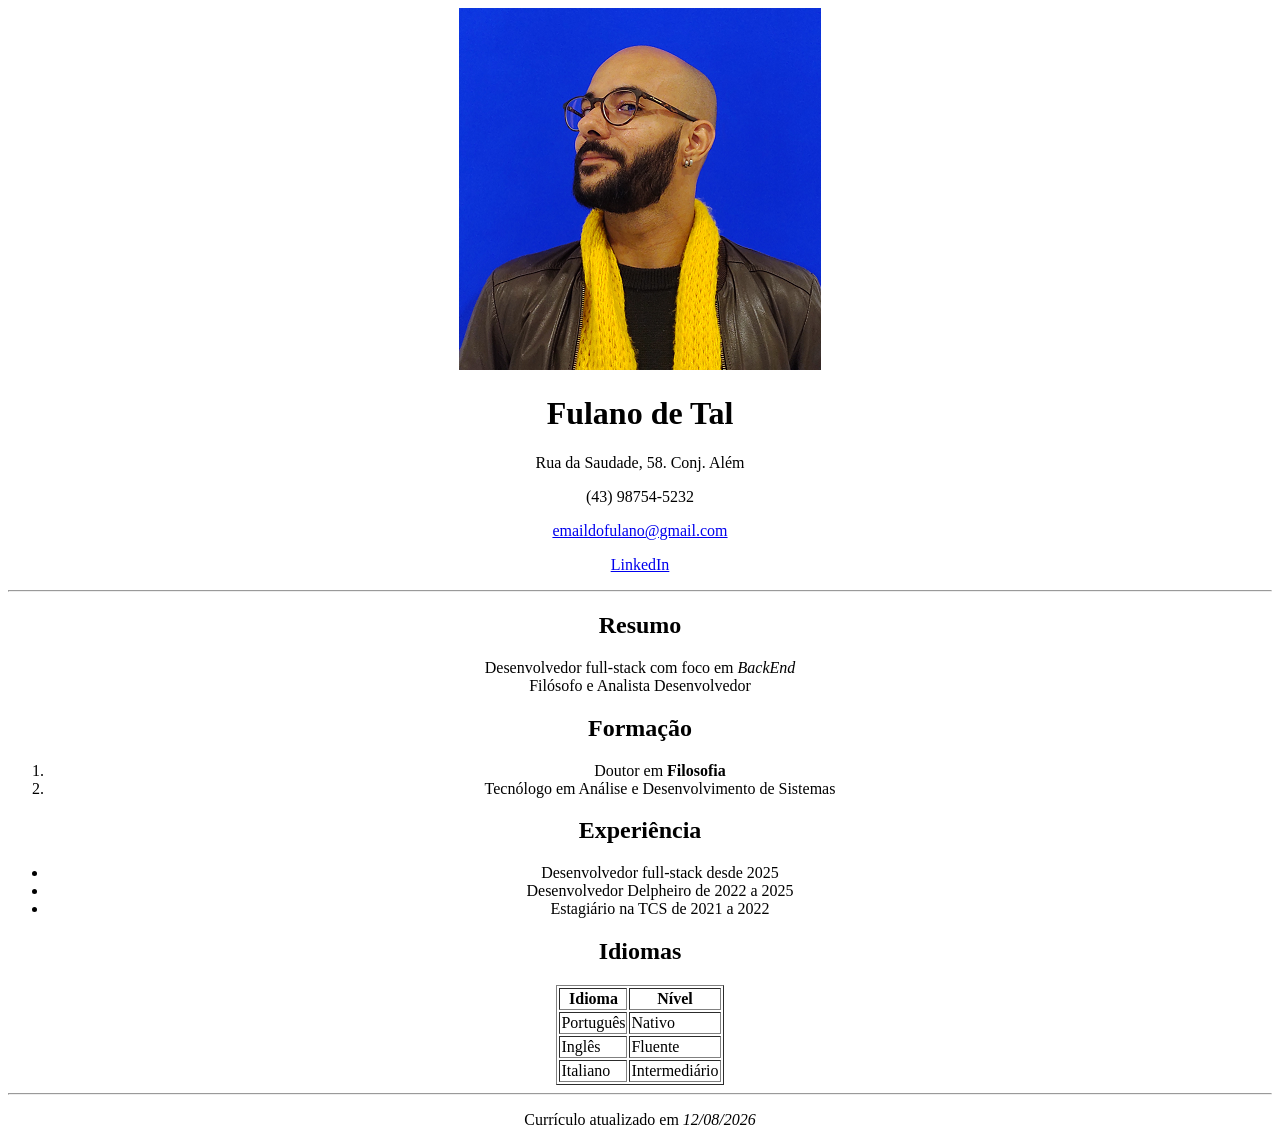
<file: aula-2/index.html>
<!DOCTYPE html>
<html lang="pt-br">
  <head>
    <meta charset="UTF-8">
    <title>Currículo - Fulano de Tal</title>
  </head>
  <body>
    <center>
    <div id="cabecalho">
      <img src="./images/foto-perfil.png" alt="Foto de perfil">
      <h1>Fulano de Tal</h1>
      <p>Rua da Saudade, 58. Conj. Além</p>
      <p>(43) 98754-5232</p>
      <p>
        <a href="mailto:emaildofulano@gmail.com">emaildofulano@gmail.com</a>
      </p>
      <p>
        <a href="https://www.linkedin.com/in/fulanodetal">LinkedIn</a>
      </p>
    </div>

    <hr>
    <div id="conteudo">
      <div>
        <h2>Resumo</h2>
        <p>
          Desenvolvedor full-stack com foco em <i>BackEnd</i><br>
          Filósofo e Analista Desenvolvedor
        </p>
      </div>
      <div>
        <h2>Formação</h2>
        <ol>
          <li>Doutor em <b>Filosofia</b></li>
          <li>Tecnólogo em Análise e Desenvolvimento de Sistemas</li>
        </ol>
      </div>
      <div>
        <h2>Experiência</h2>
        <ul>
          <li>Desenvolvedor full-stack desde 2025</li>
          <li>Desenvolvedor Delpheiro de 2022 a 2025</li>
          <li>Estagiário na TCS de 2021 a 2022</li>
        </ul>
      </div>
      <div>
        <h2>Idiomas</h2>
        <table border="1">
          <tr>
            <th>Idioma</th>
            <th>Nível</th>
          </tr>
          <tr>
            <td>Português</td>
            <td>Nativo</td>
          </tr>
          <tr>
            <td>Inglês</td>
            <td>Fluente</td>
          </tr>
          <tr>
            <td>Italiano</td>
            <td>Intermediário</td>
          </tr>
        </table>
      </div>
    </div>

    <hr>
    <div id="rodape">
      <p>Currículo atualizado em <i>12/08/2026</i></p>
    </div>
    </center>
  </body>
</html>
</file>
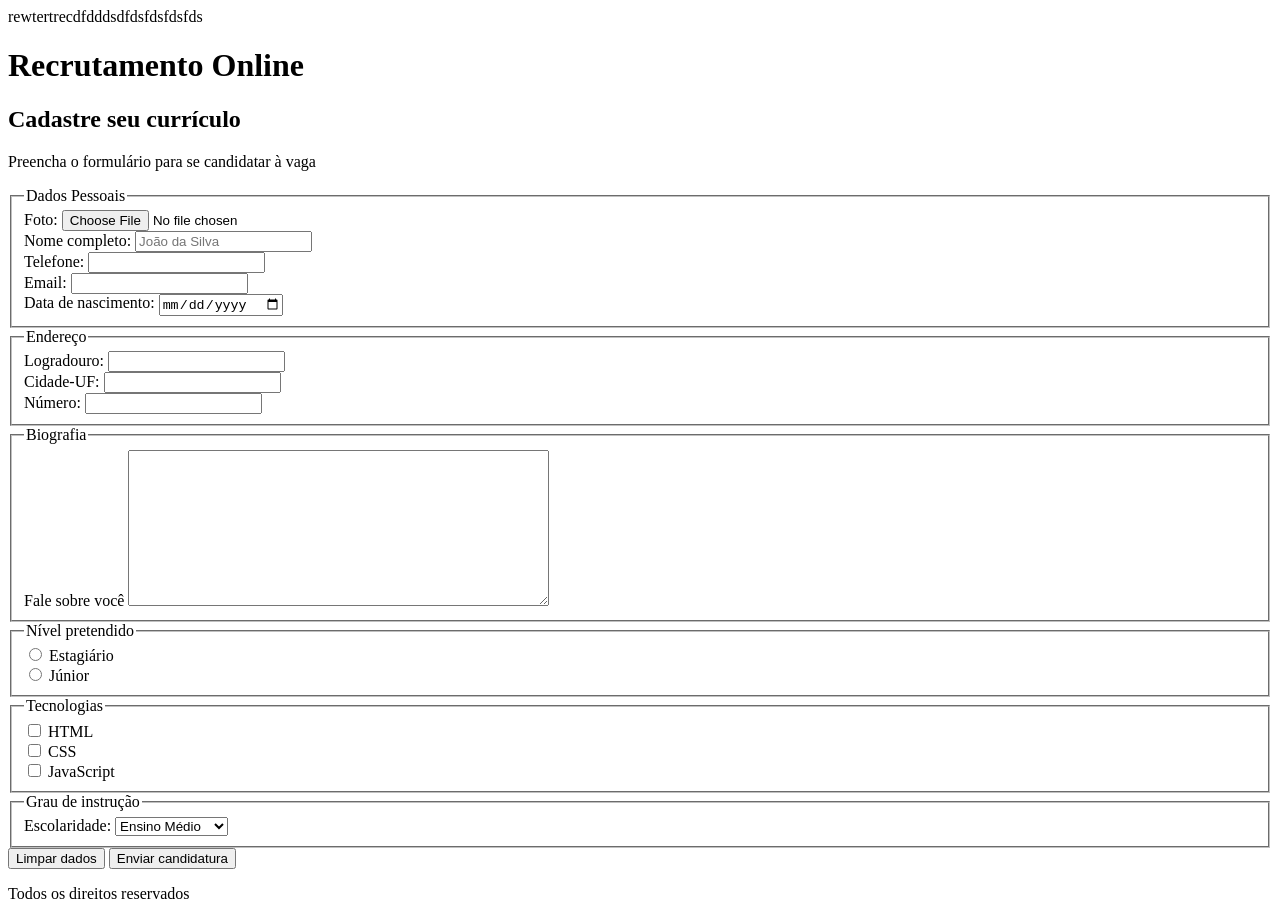
<file: aula-3/index.html>
rewtertrecdfdddsdfdsfdsfdsfds<!DOCTYPE html>
<html lang="pt-br">
  <head>
    <title>Recrutamento Online</title>
    <meta charset="UTF-8">
  </head>
  <body>
    <header>
      <h1>Recrutamento Online</h1>
    </header>
    <main>
      <section>
        <h2>Cadastre seu currículo</h2>
        <!-- Preenchido o action e o method -->
         <!-- A foto é um arquivo, obriga o enctype ser multipart -->
        <form action="https://postman-echo.com/post" method="post" enctype="multipart/form-data">
          <p>Preencha o formulário para se candidatar à vaga</p>
          <fieldset>
            <legend>Dados Pessoais</legend>
            <!-- Campo novo de foto -->
            <div>
              <label for="foto_id">Foto:</label>
              <input id="foto_id" name="foto" type="file" accept="image/*">
            </div>
            <!-- Adicionado placeholder -->
            <div>
              <label for="nome_id">Nome completo:</label>
              <input id="nome_id" name="nome" type="text" placeholder="João da Silva">
            </div>
            <!-- Adicionado required -->
            <div>
              <label for="telefone_id">Telefone:</label>
              <input id="telefone_id" name="telefone" type="tel" required>
            </div>
            <div>
              <label for="email_id">Email:</label>
              <input id="email_id" name="email" type="email">
            </div>
            <div>
              <label for="data_nasc_id">Data de nascimento:</label>
              <input id="data_nasc_id" name="data_nasc" type="date">
            </div>
          </fieldset>
          <fieldset>
            <legend>Endereço</legend>
            <div>
              <label for="logradouro_id">Logradouro:</label>
              <input id="logradouro_id" name="logradouro" type="text">
            </div>
            <div>
              <label for="cidade_id">Cidade-UF:</label>
              <input id="cidade_id" name="cidade" type="text">
            </div>
            <div>
              <label for="numero_id">Número:</label>
              <input id="numero_id" name="numero" type="number">
            </div>
          </fieldset>
          <fieldset>
            <legend>Biografia</legend>
            <div>
              <label for="resumo_id">Fale sobre você</label>
              <textarea id="resumo_id" 
                        name="resumo" 
                        rows="10" 
                        cols="50"></textarea>
            </div>
          </fieldset>
          <fieldset>
            <legend>Nível pretendido</legend>
            <div>
              <input id="estagiario_id" 
                     name="nivel" 
                     type="radio"
                     value="estagiario">
              <label for="estagiario_id">Estagiário</label>
            </div>
            <div>
              <input id="junior_id" 
                     name="nivel"
                     type="radio" 
                     value="junior">
              <label for="junior_id">Júnior</label>
            </div>
          </fieldset>
          <fieldset>
            <legend>Tecnologias</legend>
            <div>
              <input id="tec_html_id" 
                     name="tecnologia" 
                     type="checkbox"
                     value="html">
              <label for="tec_html_id">HTML</label>
            </div>
            <div>
              <input id="tec_css_id" 
                     name="tecnologia" 
                     type="checkbox"
                     value="css">
              <label for="tec_css_id">CSS</label>
            </div>
            <div>
              <input id="tec_js_id" 
                     name="tecnologia" 
                     type="checkbox"
                     value="js">
              <label for="tec_js_id">JavaScript</label>
            </div>
          </fieldset>
          <fieldset>
            <legend>Grau de instrução</legend>
            <div>
              <label for="escolaridade_id">Escolaridade:</label>
              <select id="escolaridade_id" name="escolaridade">
                <option value="medio">Ensino Médio</option>
                <option value="graduacao">Graduação</option>
                <option value="pos">Pós-graduação</option>
              </select>
            </div>
          </fieldset>
          <div>
            <button type="reset">Limpar dados</button>
            <button type="submit">Enviar candidatura</button>
          </div>
        </form>
      </section>
    </main>
    <footer>
      <p>Todos os direitos reservados</p>
    </footer>   
  </body>
</html>
</file>
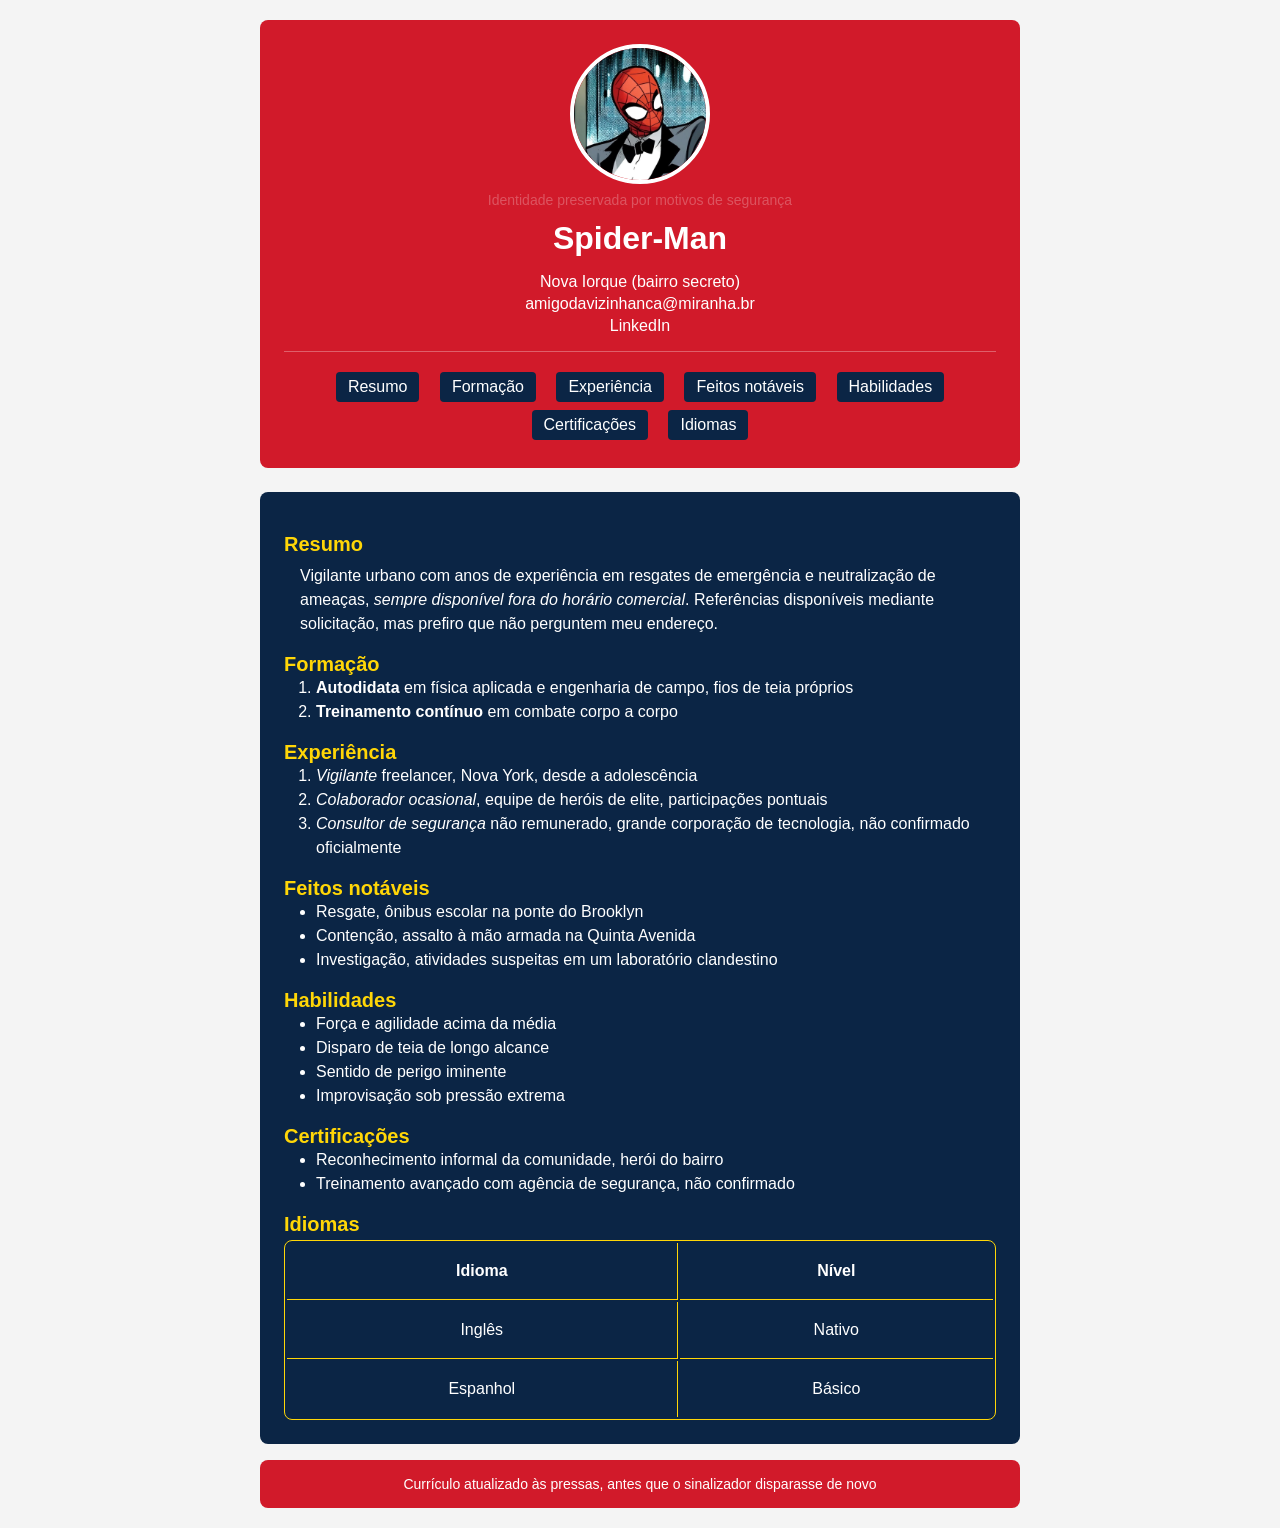
<file: aula-5/index.html>
<!DOCTYPE html>
<html lang="pt-br">
<head>
  <meta charset="UTF-8" />
  <meta name="viewport" content="width=device-width, initial-scale=1.0" />
  <title>Currículo Spider-Man</title>
  <link rel="stylesheet" href="./styles/global.css">
</head>
<body>
  <header>
    <figure>
      <img src="./images/miranha.jpg" alt="Foto de perfil, pessoa mascarada com traje vermelho e azul" />
      <figcaption>Identidade preservada por motivos de segurança</figcaption>
    </figure>
    <h1>Spider-Man</h1>
    <div class="header-info">
      <p>Nova Iorque (bairro secreto)</p>
      <p>
        <a href="mailto:amigodavizinhanca@miranha.br">amigodavizinhanca@miranha.br</a>
      </p>
      <p>
        <a href="https://www.linkedin.com/in/miranha/">LinkedIn</a>
      </p>
      <nav>
        <ul>
          <li><a href="#resumo">Resumo</a></li>
          <li><a href="#formacao">Formação</a></li>
          <li><a href="#experiencia">Experiência</a></li>
          <li><a href="#feitos">Feitos notáveis</a></li>
          <li><a href="#habilidades">Habilidades</a></li>
          <li><a href="#certificacoes">Certificações</a></li>
          <li><a href="#idiomas">Idiomas</a></li>
        </ul>
      </nav>
    </div>
  </header>

  <main>
    <section id="resumo">
      <h2>Resumo</h2>
      <p>
        Vigilante urbano com anos de experiência em resgates de emergência e neutralização de ameaças,
        <em>sempre disponível fora do horário comercial</em>. Referências disponíveis mediante solicitação,
        mas prefiro que não perguntem meu endereço.
      </p>
    </section>

    <section id="formacao">
      <h2>Formação</h2>
      <ol>
        <li><strong>Autodidata</strong> em física aplicada e engenharia de campo, fios de teia próprios</li>
        <li><strong>Treinamento contínuo</strong> em combate corpo a corpo</li>
      </ol>
    </section>

    <section id="experiencia">
      <h2>Experiência</h2>
      <ol>
        <li><em>Vigilante</em> freelancer, Nova York, desde a adolescência</li>
        <li><em>Colaborador ocasional</em>, equipe de heróis de elite, participações pontuais</li>
        <li><em>Consultor de segurança</em> não remunerado, grande corporação de tecnologia, não confirmado oficialmente</li>
      </ol>
    </section>

    <section id="feitos">
      <h2>Feitos notáveis</h2>
      <ul>
        <li>Resgate, ônibus escolar na ponte do Brooklyn</li>
        <li>Contenção, assalto à mão armada na Quinta Avenida</li>
        <li>Investigação, atividades suspeitas em um laboratório clandestino</li>
      </ul>
    </section>

    <section id="habilidades">
      <h2>Habilidades</h2>
      <ul>
        <li>Força e agilidade acima da média</li>
        <li>Disparo de teia de longo alcance</li>
        <li>Sentido de perigo iminente</li>
        <li>Improvisação sob pressão extrema</li>
      </ul>
    </section>

    <section id="certificacoes">
      <h2>Certificações</h2>
      <ul>
        <li>Reconhecimento informal da comunidade, herói do bairro</li>
        <li>Treinamento avançado com agência de segurança, não confirmado</li>
      </ul>
    </section>

    <section id="idiomas">
      <h2>Idiomas</h2>
      <table>
        <thead>
          <tr>
            <th scope="col">Idioma</th>
            <th scope="col">Nível</th>
          </tr>
        </thead>
        <tbody>
          <tr>
            <td>Inglês</td>
            <td>Nativo</td>
          </tr>
          <tr>
            <td>Espanhol</td>
            <td>Básico</td>
          </tr>
        </tbody>
      </table>
    </section>
  </main>

  <footer>
    <p>Currículo atualizado às pressas, antes que o sinalizador disparasse de novo</p>
  </footer>
</body>

</html>
</file>
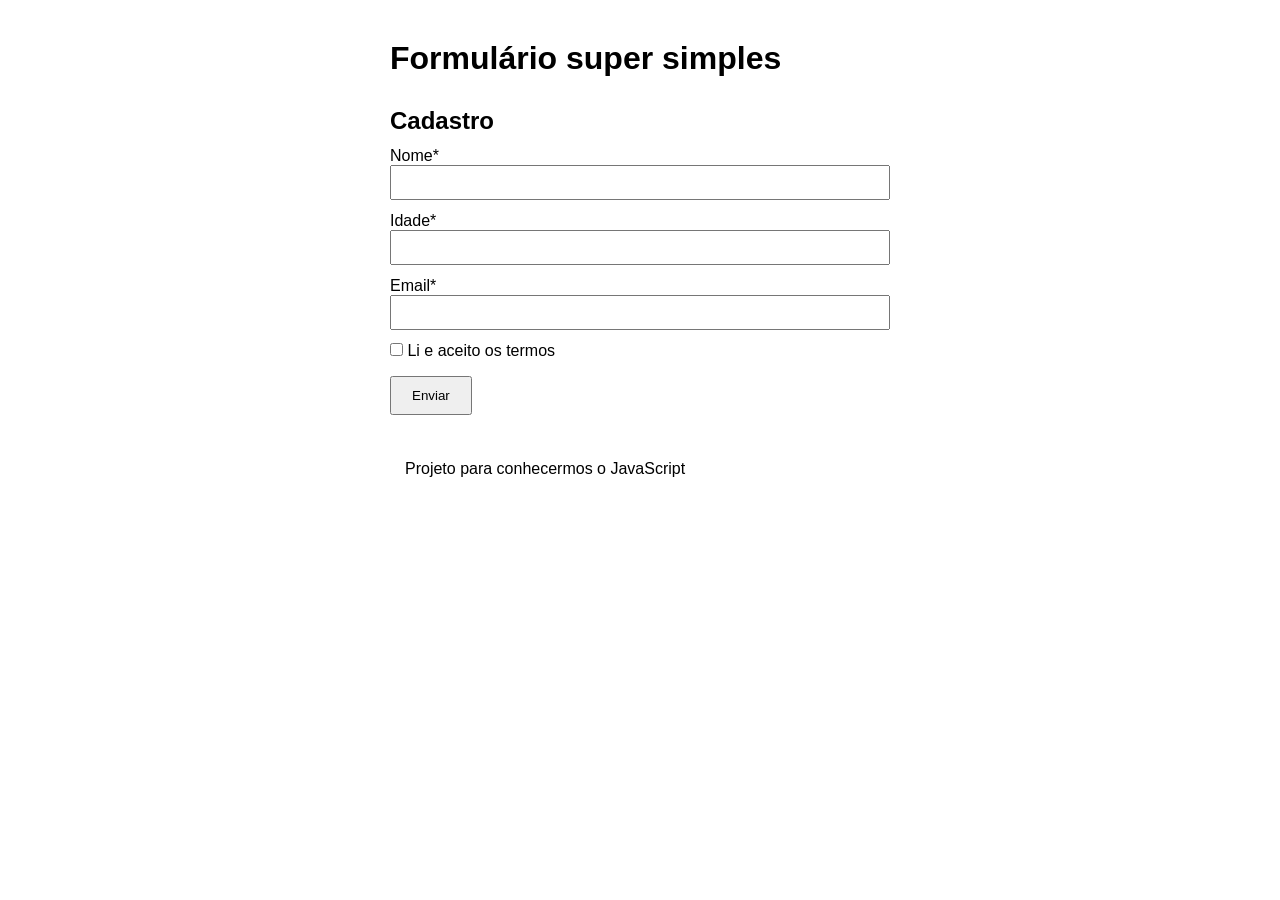
<file: aula-7/index.html>
<!DOCTYPE html>
<html lang="pt-BR">
<head>
  <meta charset="UTF-8">
  <meta name="viewport" content="width=device-width, initial-scale=1.0">
  <link rel="stylesheet" href="styles/global.css">
  <script src="scripts/index.js" defer></script>
  <title>Formulário JS</title>
</head>
<body>
  <header>
    <h1>Formulário super simples</h1>
  </header>
  <main>
    <h2>Cadastro</h2>
    <form id="cadastro" novalidate onsubmit="executar(event)">
      <label for="nome">Nome*</label>
      <input type="text" id="nome">
      <p id="erro-nome" class="oculto"></p>

      <label for="idade">Idade*</label>
      <input type="number" id="idade">
      <p id="erro-idade" class="oculto"></p>

      <label for="email">Email*</label>
      <input type="email" id="email">
      <p id="erro-email" class="oculto"></p>

      <label>
        <input type="checkbox" id="termos">
        Li e aceito os termos
        <p id="erro-termos" class="oculto"></p>
      </label>

      <button type="submit">Enviar</button>
      <p id="concluido" class="oculto"></p>

    </form>
  </main>
  <footer>
    <p>Projeto para conhecermos o JavaScript</p>
  </footer>
</body>
</html>
</file>
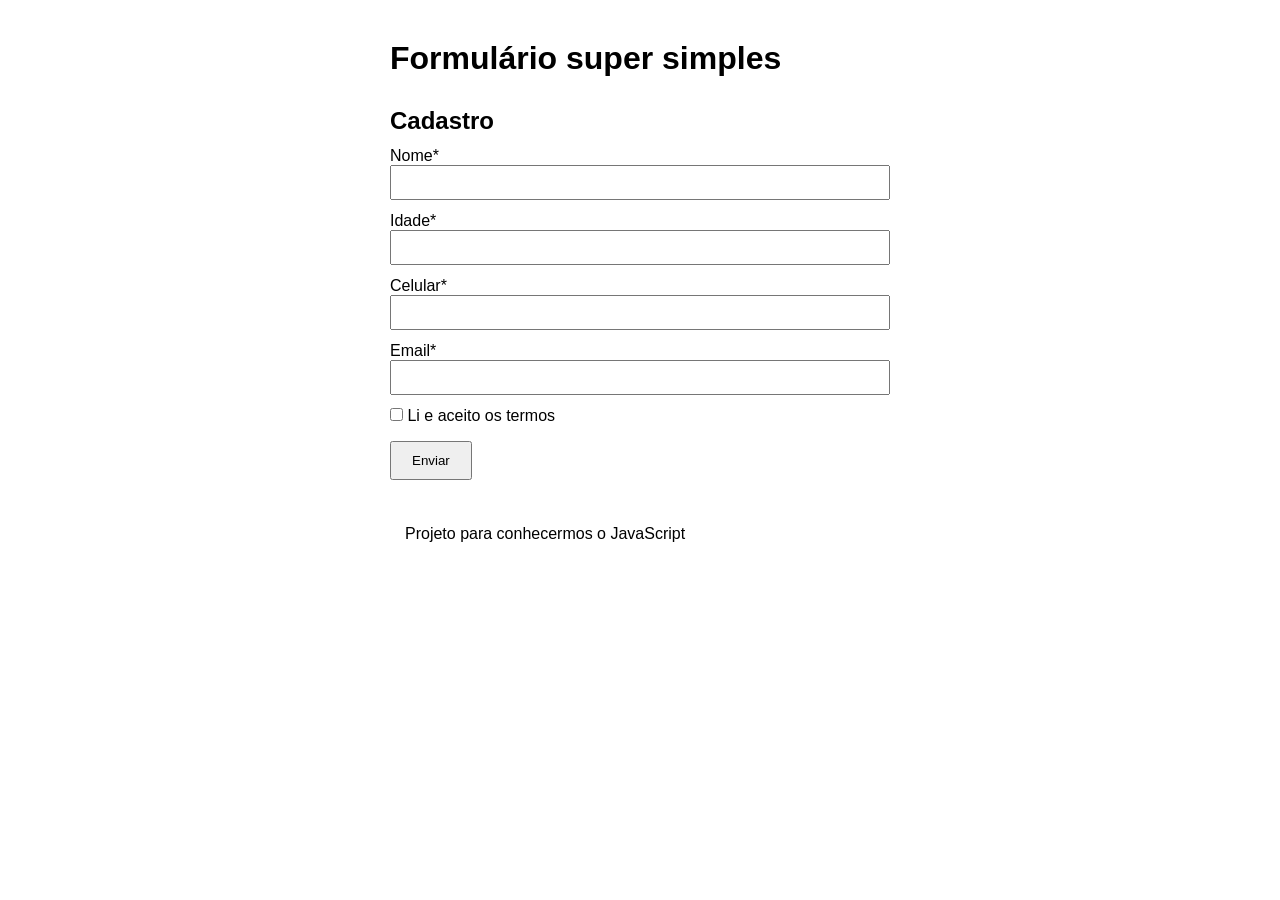
<file: aula-8/index.html>
<!DOCTYPE html>
<html lang="pt-BR">
<head>
  <meta charset="UTF-8">
  <meta name="viewport" content="width=device-width, initial-scale=1.0">
  <link rel="stylesheet" href="styles/global.css">
  <script src="scripts/index.js" defer></script>
  <title>Formulário JS</title>
</head>
<body>
  <header>
    <h1>Formulário super simples</h1>
  </header>
  <main>
    <h2>Cadastro</h2>
    <form id="cadastro" novalidate onsubmit="executar(event)">
      <label for="nome">Nome*</label>
      <input type="text" id="nome">
      <p id="erro-nome" class="oculto"></p>

      <label for="idade">Idade*</label>
      <input type="number" id="idade">
      <p id="erro-idade" class="oculto"></p>

      <label for="Celular">Celular*</label>
      <input type="text" id="celular" oninput="mascararCelular(event)">
      <p id="erro-celular" class="oculto"></p>


      <label for="email">Email*</label>
      <input type="email" id="email">
      <p id="erro-email" class="oculto"></p>

      <label>
        <input type="checkbox" id="termos">
        Li e aceito os termos
        <p id="erro-termos" class="oculto"></p>
      </label>

      <button type="submit">Enviar</button>
      <p id="concluido" class="oculto"></p>

    </form>
  </main>
  <footer>
    <p>Projeto para conhecermos o JavaScript</p>
  </footer>
</body>
</html>
</file>
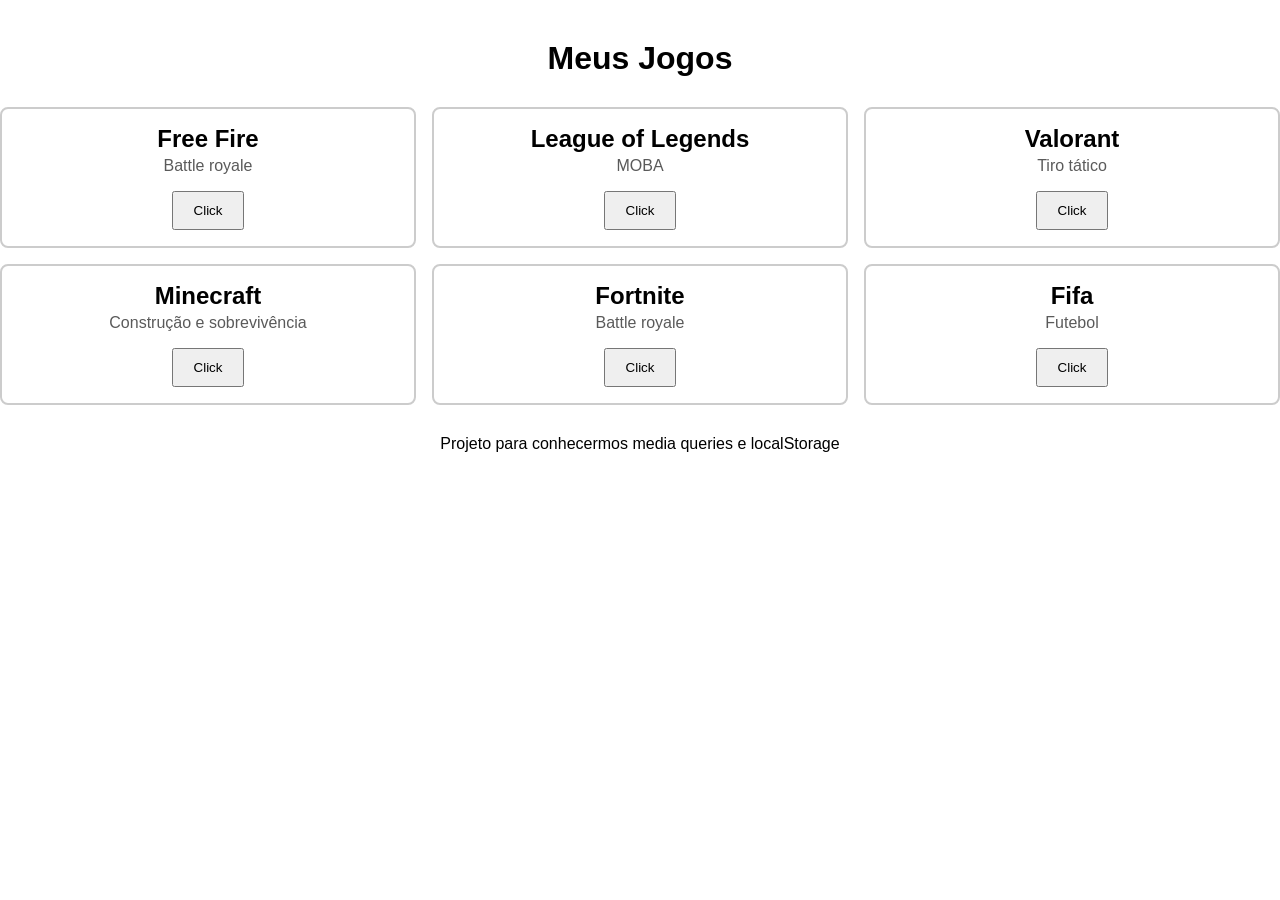
<file: aula-9/index.html>
<!DOCTYPE html>
<html lang="pt-BR">
<head>
  <meta charset="UTF-8">
  <meta name="viewport" content="width=device-width, initial-scale=1.0">
  <link rel="stylesheet" href="./styles/global.css">
  <script src="./scripts/index.js" defer></script>
  <title>Meus Jogos</title>
</head>
<body>
  <header>
    <h1>Meus Jogos</h1>
  </header>
  <main>
    <section class="container-cards">

      <div class="card" id="free-fire">
        <h2>Free Fire</h2>
        <p>Battle royale</p>
        <button onclick="marcar('free-fire', 'Free fire')">Click</button>
      </div>

      <div class="card" id="lol">
        <h2>League of Legends</h2>
        <p>MOBA</p>
        <button onclick="marcar('lol', 'League of Legends')">Click</button>
      </div>

      <div class="card" id="valorant">
        <h2>Valorant</h2>
        <p>Tiro tático</p>
        <button onclick="marcar('valorant', 'Valorant')">Click</button>
      </div>

      <div class="card" id="minecraft">
        <h2>Minecraft</h2>
        <p>Construção e sobrevivência</p>
        <button onclick="marcar('minecraft', 'Minecraft')">Click</button>
      </div>

      <div class="card" id="fortnite">
        <h2>Fortnite</h2>
        <p>Battle royale</p>
        <button onclick="marcar('fortnite', 'Fortnite')">Click</button>
      </div>

      <div class="card" id="fifa">
        <h2>Fifa</h2>
        <p>Futebol</p>
        <button onclick="marcar('fifa', 'Fifa')">Click</button>
      </div>

    </section>
  </main>
  <footer>
    <p>Projeto para conhecermos media queries e localStorage</p>
  </footer>
</body>
</html>
</file>
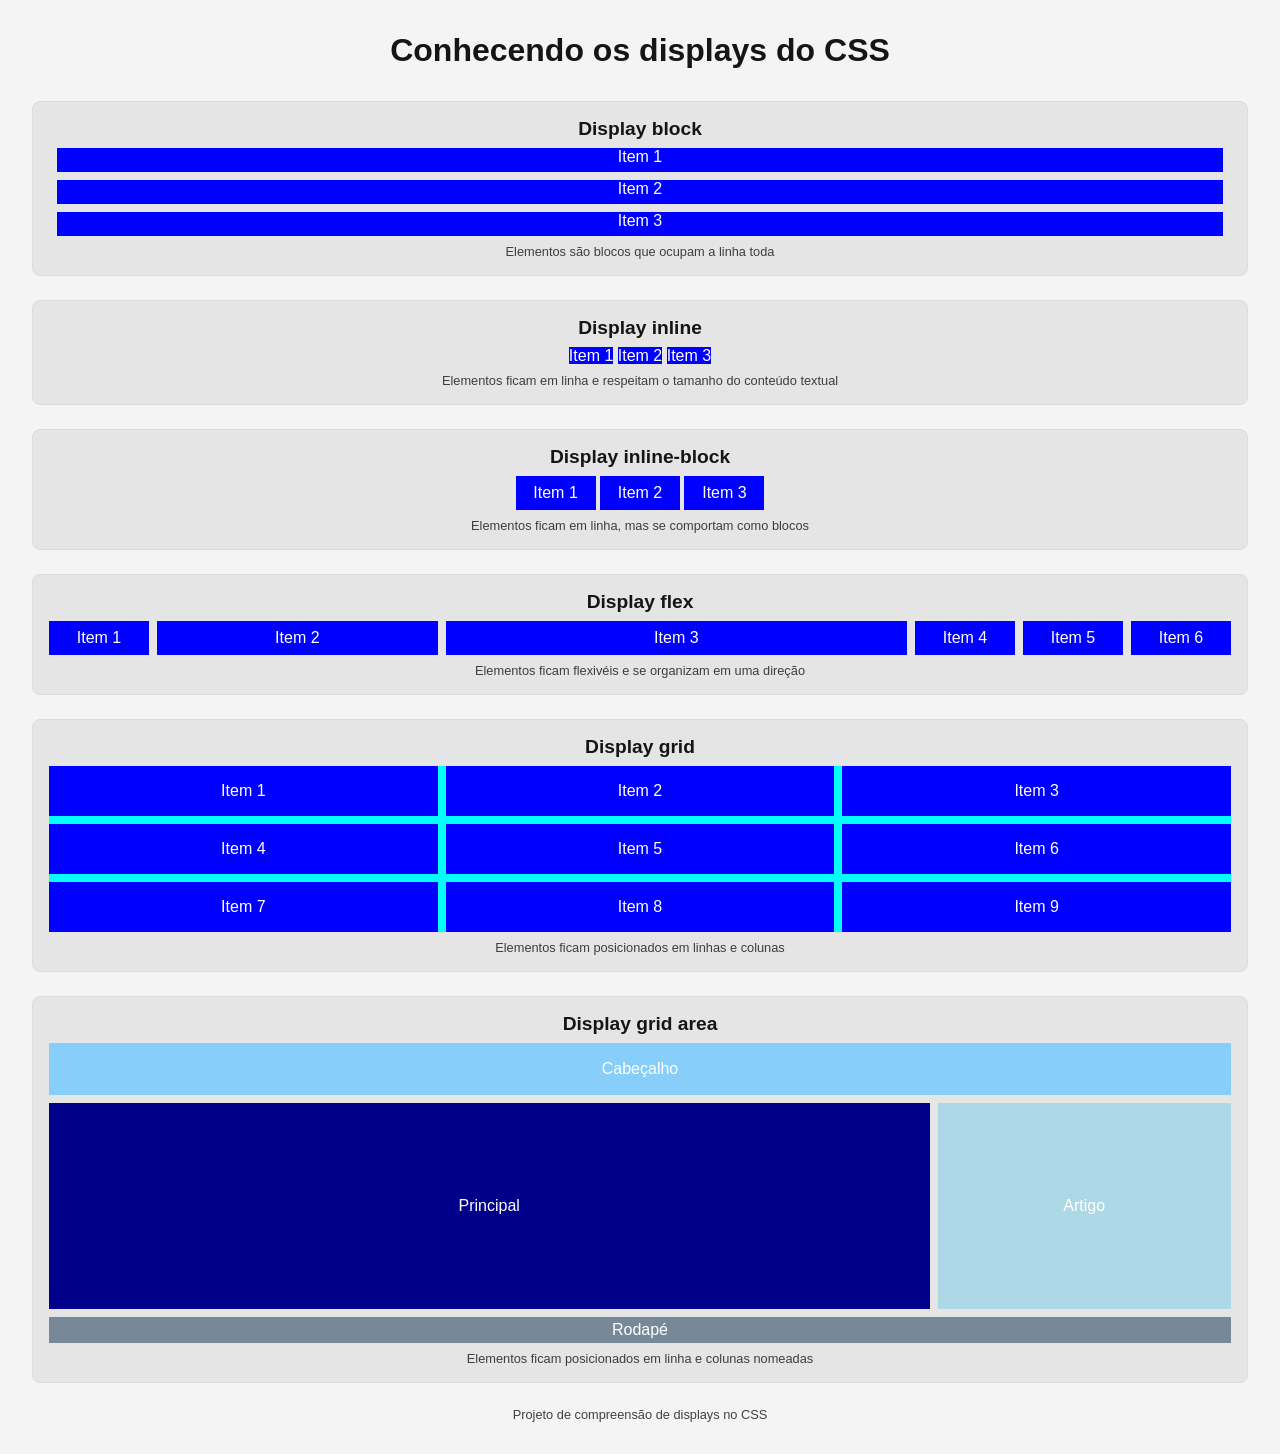
<file: aula-6/exemplos/index.html>
<!DOCTYPE html>
<html>
  <head>
    <meta charset="UTF-8">
    <meta name="viewport" content="width=device-width initial-scale=1.0">
    <link rel="stylesheet" href="./styles/global.css">
    <link rel="icon" href="./images/block.png" type="image/x-icon">
    <title>Conhecendo os displays</title>
  </head>
  <body>
    <header>
      <h1>Conhecendo os displays do CSS</h1>
    </header>
    <main>
      <section>
        <h2>Display block</h2>
        <div class="container-block">
          <div class="item">Item 1</div>
          <div class="item">Item 2</div>
          <div class="item">Item 3</div>
        </div>
        <p>Elementos são blocos que ocupam a linha toda</p>
      </section>

      <section>
        <h2>Display inline</h2>
        <div class="container-inline">
          <div class="item">Item 1</div>
          <div class="item">Item 2</div>
          <div class="item">Item 3</div>
        </div>
        <p>Elementos ficam em linha e respeitam o tamanho do conteúdo textual</p>
      </section>

      <section>
        <h2>Display inline-block</h2>
        <div class="container-inline-block">
          <div class="item">Item 1</div>
          <div class="item">Item 2</div>
          <div class="item">Item 3</div>
        </div>
        <p>Elementos ficam em linha, mas se comportam como blocos</p>
      </section>

      <section>
        <h2>Display flex</h2>
        <div class="container-flex">
          <div class="item">Item 1</div>
          <div id="item-2" class="item">Item 2</div>
          <div id="item-3" class="item">Item 3</div>
          <div class="item">Item 4</div>
          <div class="item">Item 5</div>
          <div class="item">Item 6</div>
        </div>
        <p>Elementos ficam flexivéis e se organizam em uma direção</p>
      </section>

       <section>
        <h2>Display grid</h2>
        <div class="container-grid">
          <div class="item">Item 1</div>
          <div class="item">Item 2</div>
          <div class="item">Item 3</div>
          <div class="item">Item 4</div>
          <div class="item">Item 5</div>
          <div class="item">Item 6</div>
          <div class="item">Item 7</div>
          <div class="item">Item 8</div>
          <div class="item">Item 9</div>
        </div>
        <p>Elementos ficam posicionados em linhas e colunas</p>
      </section>

      <section>
        <h2>Display grid area</h2>
        <div class="container-grid-area">
          <div class="item item-cabecalho">Cabeçalho</div>
          <div class="item item-principal">Principal</div>
          <div class="item item-artigo">Artigo</div>
          <div class="item item-rodape">Rodapé</div>
        </div>
        <p>Elementos ficam posicionados em linha e colunas nomeadas</p>
      </section>

    </main>
    <footer>
      <p>Projeto de compreensão de displays no CSS</p>
    </footer>
  </body>
</html>
</file>
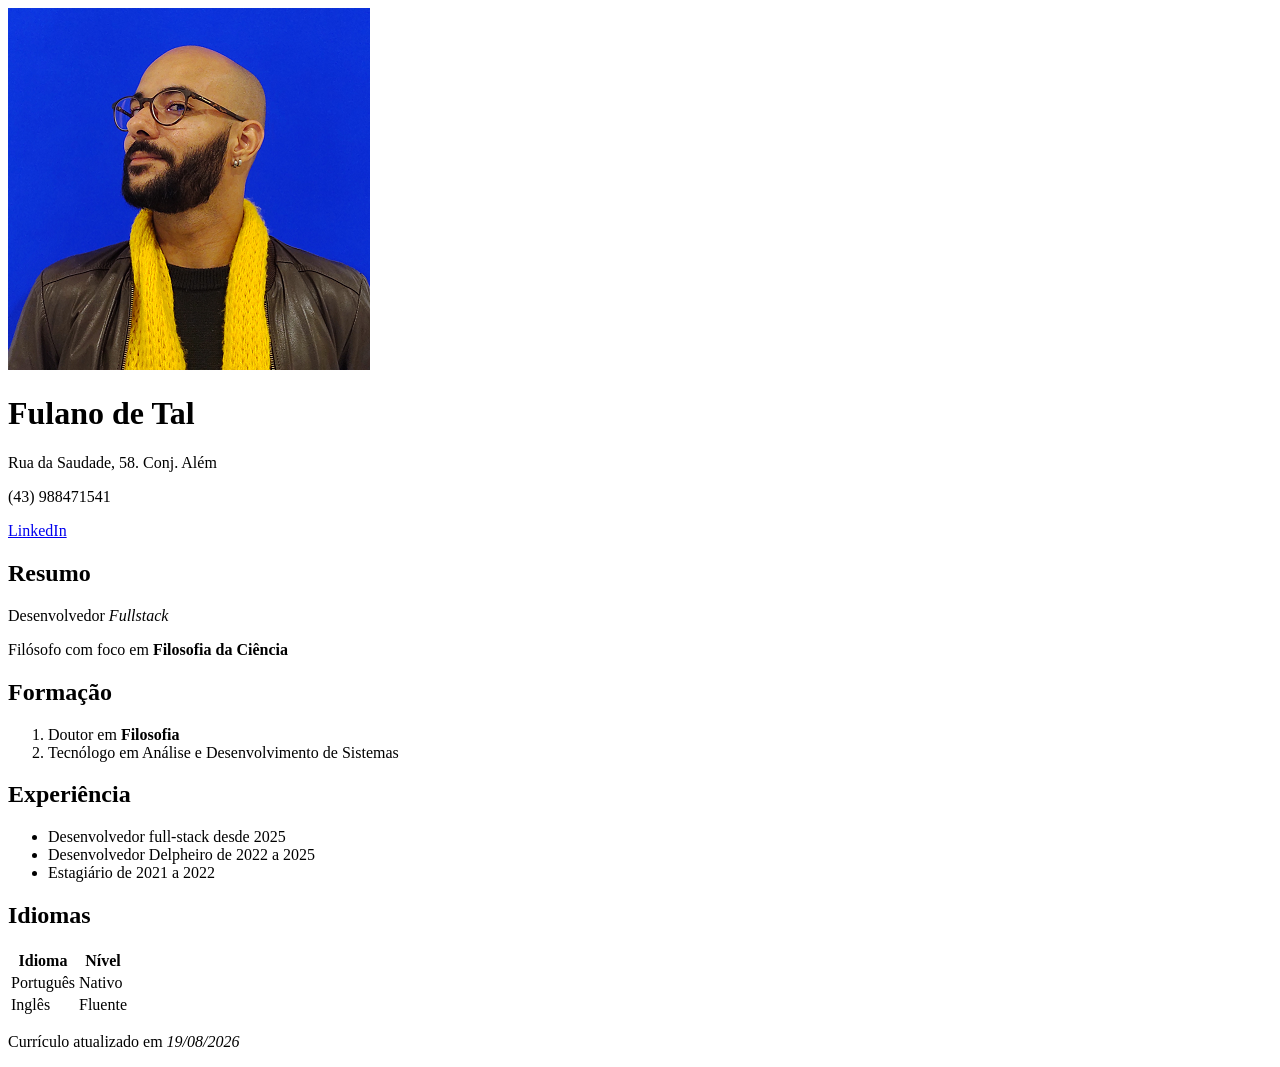
<file: aula-2/index_semantico.html>
<!DOCTYPE html>
<html>
  <head>
    <meta charset="UTF-8">
    <title>Meu currículo</title>
  </head>
  <body>
    <header>
      <img src="./images/foto-perfil.png" alt="Foto de perfil">
      <h1>Fulano de Tal</h1>
      <p>Rua da Saudade, 58. Conj. Além</p>
      <p>(43) 988471541</p>
      <p>
        <a href="https://www.linkedin.com/in/fulanodetal">LinkedIn</a>
      </p>
    </header>
    <main>
      <section>
        <h2>Resumo</h2>
        <p>Desenvolvedor <em>Fullstack</em></p>
        <p>Filósofo com foco em <strong>Filosofia da Ciência</strong></p>
      </section>
      <section>
        <h2>Formação</h2>
         <ol>
          <li>Doutor em <strong>Filosofia</strong></li>
          <li>Tecnólogo em Análise e Desenvolvimento de Sistemas</li>
        </ol>
      </section>
      <section>
        <h2>Experiência</h2>
        <ul>
          <li>Desenvolvedor full-stack desde 2025</li>
          <li>Desenvolvedor Delpheiro de 2022 a 2025</li>
          <li>Estagiário de 2021 a 2022</li>
        </ul>
      </section>
      <section>
        <h2>Idiomas</h2>
        <table>
          <tr>
            <th>Idioma</th>
            <th>Nível</th>
          </tr>
          <tr>
            <td>Português</td>
            <td>Nativo</td>
          </tr>
          <tr>
            <td>Inglês</td>
            <td>Fluente</td>
          </tr>
        </table>
      </section>
    </main>
    <footer>
      <p>Currículo atualizado em <em>19/08/2026</em></p>
    </footer>
  </body>
</html>
</file>
<file: aula-5/styles/global.css>
* {
  box-sizing: border-box;
  margin: 0;
  padding: 0;
}

body {
  font-size: 16px;
  font-family: Arial, Helvetica, sans-serif;
  color: #1a1a1a;
  background-color: #f4f4f4;
  padding: 1.25rem;
  max-width: 50rem;
  margin: auto;
}

header {
  background-color: #d11a2a;
  color: #ffffff;
  padding: 1.5rem;
  text-align: center;
  border-radius: 0.5rem;
}

header img {
  width: 8.75rem;
  height: 8.75rem;
  border-radius: 50%;
  border: 0.25rem solid #ffffff;
}

header figcaption {
  font-size: 0.875rem;
  opacity: 0.25;
  margin-top: 0.25rem;
}

header h1 {
  margin-top: 0.75rem;
  font-size: 2rem;
}

.header-info {
  margin-top: 1rem;
}

header p {
  margin-top: 0.25rem;
}

header a {
  color: inherit;
  text-decoration: none;
}

header a:hover {
  opacity: 0.8;
  cursor: pointer;
  color: #ffd607;
  transition: 0.5s;
}

nav {
  margin-top: 1rem;
  padding-top: 1rem;
  border-top: 0.0625rem solid rgba(255, 255, 255, 0.3);
}

nav ul {
  list-style: none;
}

nav li {
  display: inline-block;
  margin: 0.25rem 0.5rem;
}

nav a {
  display: inline-block;
  background-color: #0b2545;
  padding: 0.375rem 0.75rem;
  border-radius: 0.25rem;
}

main {
  margin-top: 1.5rem;
  padding: 1.5rem;
  color: #ffffff;
  background-color: #0b2545;
  border-radius: 0.5rem;
}

section {
  margin-top: 1rem;
  line-height: 1.5rem;
}

section h2 {
  color: #ffd607;
  font-size: 1.25rem;
}

section p {
  margin: 0.5rem 1rem;
}

section ul,
section ol {
  margin-left: 1rem;
  padding-left: 1rem;
}

table {
  width: 100%;
  margin-top: 0.25rem;
  border: 0.0275rem solid #ffd607;
  border-radius: 0.5rem;
}

table th,
table td {
  padding: 1rem;
  text-align: center;
  border-right: 0.0275rem solid #ffd607;
  border-bottom: 0.0275rem solid #ffd607;
}

table th:last-child,
table td:last-child {
  border-right: none;
}

table tr:last-child td {
  border-bottom: none;
}

footer {
  margin-top: 1rem;
  font-size: 0.875rem;
  text-align: center;
  color: #ffffff;
  background-color: #d11a2a;
  padding: 1rem;
  border-radius: 0.5rem;
}
</file>
<file: aula-7/styles/global.css>
* {
  margin: 0;
  padding: 0;
  box-sizing: border-box;
}

html {
  font-size: 62.5%;
}

body {
  font-family: Arial, sans-serif;
  font-size: 1.6rem;
  max-width: 50rem;
  margin: 4rem auto;
}

main {
  margin-top: 3rem;
}

footer {
  margin-top: 3rem;
}

footer p {
  margin-top: 1rem;
  padding: 1.5rem;
}

label {
  display: block;
  margin-top: 1.2rem;
}

input[type="text"],
input[type="number"],
input[type="email"] {
  padding: 0.8rem;
  width: 100%;
}

button {
  padding: 1rem 2rem;
  margin-top: 1.6rem;
}

.oculto {
  display: none;
}

.sucesso {
  background-color: #ffe08a;
  font-weight: bold;
}

.erro {
  color: #8a1c1c;
  background-color: #ffe6e6;
}
</file>
<file: aula-8/styles/global.css>
* {
  margin: 0;
  padding: 0;
  box-sizing: border-box;
}

html {
  font-size: 62.5%;
}

body {
  font-family: Arial, sans-serif;
  font-size: 1.6rem;
  max-width: 50rem;
  margin: 4rem auto;
}

main {
  margin-top: 3rem;
}

footer {
  margin-top: 3rem;
}

footer p {
  margin-top: 1rem;
  padding: 1.5rem;
}

label {
  display: block;
  margin-top: 1.2rem;
}

input[type="text"],
input[type="number"],
input[type="email"] {
  padding: 0.8rem;
  width: 100%;
}

button {
  padding: 1rem 2rem;
  margin-top: 1.6rem;
}

.oculto {
  display: none;
}

.sucesso {
  background-color: #ffe08a;
  font-weight: bold;
}

.erro {
  color: #8a1c1c;
  background-color: #ffe6e6;
}
</file>
<file: aula-9/styles/global.css>
* {
  margin: 0;
  padding: 0;
  box-sizing: border-box;
}

html {
  font-size: 62.5%;
}

body {
  font-family: Arial, sans-serif;
  font-size: 1.6rem;
  margin: 4rem auto;
}

h1 {
  text-align: center;
}

main {
  margin-top: 3rem;
}

footer {
  margin-top: 3rem;
  text-align: center;
}

button {
  padding: 1rem 2rem;
  margin-top: 1.6rem;
}

.container-cards {
  display: grid;
  grid-template-columns: 1fr;
  gap: 1.6rem;
}

@media (min-width: 768px) {
  .container-cards {
    grid-template-columns: 1fr 1fr;
  }
}

@media (min-width: 992px) {
  .container-cards {
    grid-template-columns: 1fr 1fr 1fr;
  }
}

.card {
  padding: 1.6rem;
  border: 0.2rem solid #cccccc;
  border-radius: 0.8rem;
  text-align: center;
}

.card p {
  margin-top: 0.4rem;
  color: #5a5a5a;
}

.marcado {
  border-color: #0d35de;
  background-color: #e9ecf5;
}
</file>
<file: aula-6/exemplos/styles/global.css>
* {
  margin: 0;
  padding: 0;
  box-sizing: border-box;
}

body {
  font-size: 16px;
  font-family: Arial, sans-serif;
  padding: 2rem;
  background-color: #f4f4f4;
  color: #151515;
}

h1 {
  text-align: center;
  margin-bottom: 2rem;
}

h2 {
  font-size: 1.2rem;
  margin-bottom: 0.5rem;
}

p {
  opacity: 0.8;
  font-size: 0.8rem;
  margin-top: 0.5rem;
}

section {
  background-color: #e5e5e5;
  padding: 1rem;
  margin-bottom: 1.5rem;
  border-radius: 0.5rem;
  border: 1px solid #dcdcdc;
  text-align: center;
}

footer {
  text-align: center;
}

.item {
  color: white;
  background-color: blue;
}

.container-block .item {
  display: block;
  height: 1.5rem;
  margin: 0.5rem;
}

.container-inline .item {
  display: inline;
}

.container-inline-block .item {
  display: inline-block;
  padding: 0.5rem;
  width: 5rem;
}

.container-flex {
  display: flex;
  flex-direction: row;
  flex-wrap: wrap;
  justify-content: center;
  gap: 0.5rem;
}

.container-flex .item {
  padding: 0.5rem;
  flex-basis: 100px;
  flex-shrink: 1;
  flex-grow: 0;
}

#item-2 {
  flex-grow: 1;
}

#item-3 {
  flex-grow: 2;
}

.container-grid {
  background-color: aqua;
  display: grid;
  grid-template-columns: repeat(3, 1fr);
  grid-auto-rows: minmax(50px, auto);
  gap: 0.5rem;
}

.container-grid .item {
  display: flex;
  align-items: center;
  justify-content: center;
}

.container-grid-area {
  display: grid;
  grid-template-areas:
    "cabecalho cabecalho"
    "principal artigo"
    "rodape rodape";
  grid-template-columns: 3fr 1fr;
  grid-template-rows: 1fr 4fr 0.5fr;
  height: 300px;
  gap: 0.5rem;
}

.container-grid-area div {
  display: flex;
  align-items: center;
  justify-content: center;
}

.container-grid-area .item-cabecalho {
  grid-area: cabecalho;
  background-color: lightskyblue;
}

.container-grid-area .item-principal {
  grid-area: principal;
  background-color: darkblue;
}

.container-grid-area .item-artigo {
  grid-area: artigo;
  background-color: lightblue;
}

.container-grid-area .item-rodape {
  grid-area: rodape;
  background-color: lightslategray;
}
</file>
